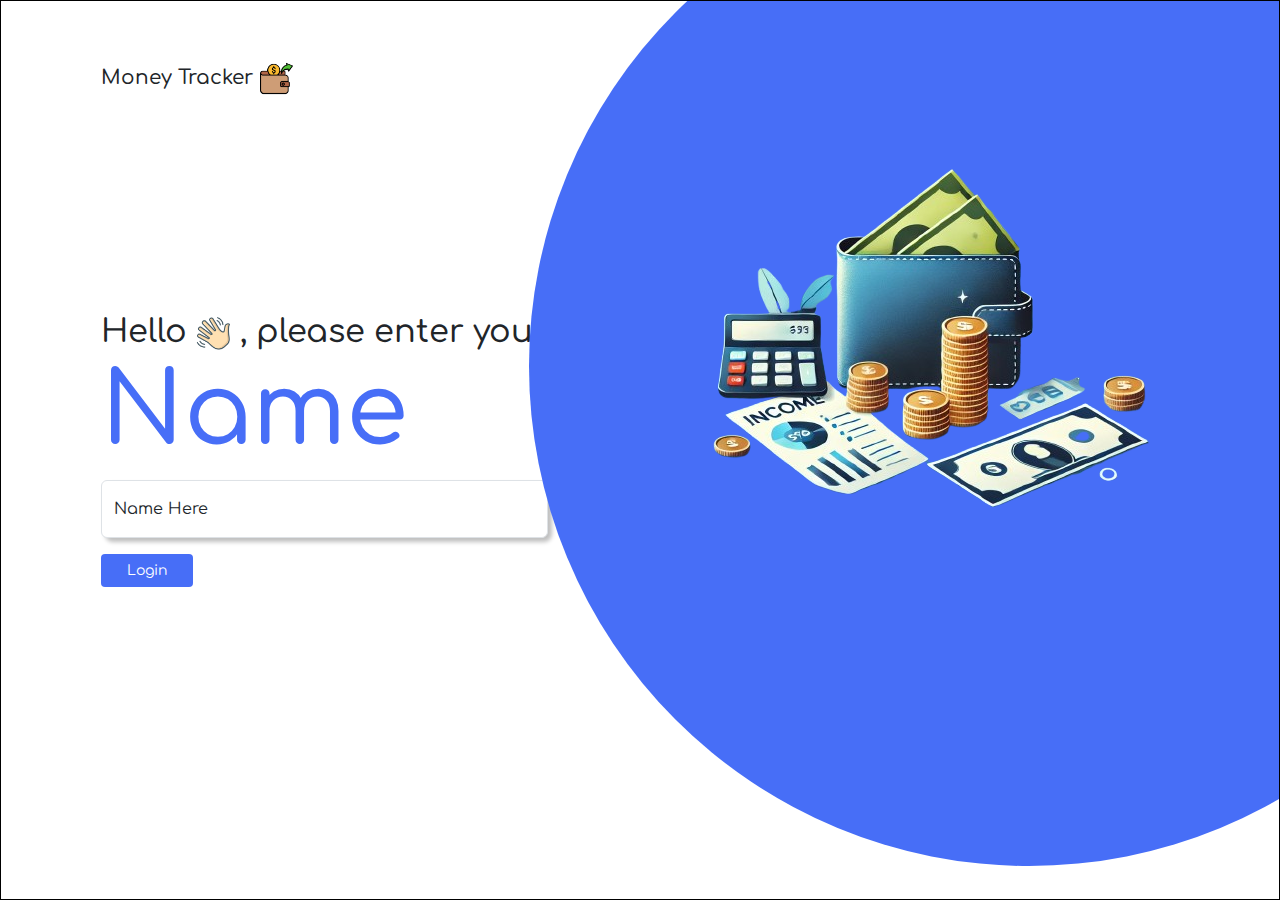
<file: index.html>
<!doctype html>
<html lang="en">

<head>
    <meta charset="utf-8">
    <meta name="viewport" content="width=device-width, initial-scale=1">
    <title>Bootstrap demo</title>
    <link href="https://cdn.jsdelivr.net/npm/bootstrap@5.3.3/dist/css/bootstrap.min.css" rel="stylesheet"
        integrity="sha384-QWTKZyjpPEjISv5WaRU9OFeRpok6YctnYmDr5pNlyT2bRjXh0JMhjY6hW+ALEwIH" crossorigin="anonymous">
    <link rel="preconnect" href="https://fonts.googleapis.com">
    <link rel="preconnect" href="https://fonts.gstatic.com" crossorigin>
    <link href="https://fonts.googleapis.com/css2?family=Comfortaa:wght@300..700&display=swap" rel="stylesheet">
    <link rel="stylesheet" href="./index.css">
</head>

<body>
    <div class="parent">
        <div class="solid-circle">
            <img src="./income.png" alt="Income Illustration" class="income-image">
        </div>
        <div class="header-home">
            <h5 class="m-0">Money Tracker
                <img src="./spending.png" alt="" width="35px" height="35px">
            </h5>
        </div>
        <div class="main-content">
            <h2 class="main-content-text">Hello
                <img src="./wave.png" alt="" width="35px">
                , please enter your
                <br>
                <span id="Name">Name</span>
            </h2>
            <div class="form-floating mb-3">
                <input type="text" class="form-control" id="floatingInput" placeholder="name@example.com">
                <label for="floatingInput">Name Here</label>
            </div>

            <a href="./Tracker.html">
                <button class="btn btn-sm" id="login-button" onclick="saveNameAndRedirect()">
                    Login
                </button>
            </a>
        </div>
    </div>

    <script>
        function saveNameAndRedirect() {
            let name = document.getElementById("floatingInput").value.trim();
            if (name !== "") {
                localStorage.setItem("userName", name);
                window.location.href = "tracker.html";
            } else {
                alert("Please enter your name before logging in.");
                return 
            }
        }
    </script>


    <script src="https://cdn.jsdelivr.net/npm/bootstrap@5.3.3/dist/js/bootstrap.bundle.min.js"
        integrity="sha384-YvpcrYf0tY3lHB60NNkmXc5s9fDVZLESaAA55NDzOxhy9GkcIdslK1eN7N6jIeHz"
        crossorigin="anonymous"></script>
    <script src="https://cdn.jsdelivr.net/npm/@popperjs/core@2.11.8/dist/umd/popper.min.js"
        integrity="sha384-I7E8VVD/ismYTF4hNIPjVp/Zjvgyol6VFvRkX/vR+Vc4jQkC+hVqc2pM8ODewa9r"
        crossorigin="anonymous"></script>
    <script src="https://cdn.jsdelivr.net/npm/bootstrap@5.3.3/dist/js/bootstrap.min.js"
        integrity="sha384-0pUGZvbkm6XF6gxjEnlmuGrJXVbNuzT9qBBavbLwCsOGabYfZo0T0to5eqruptLy"
        crossorigin="anonymous"></script>
</body>

</html>
</file>
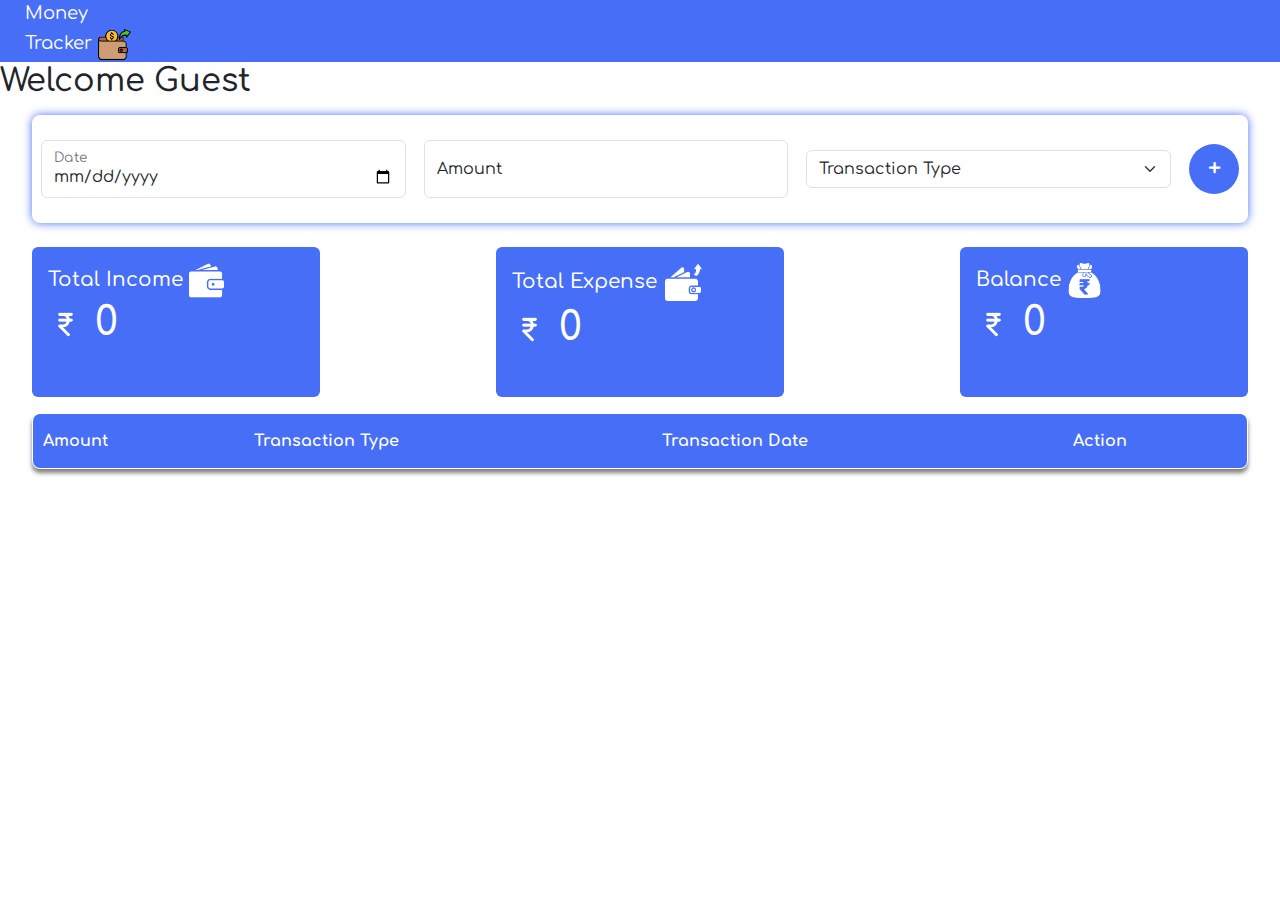
<file: tracker.html>
<!doctype html>
<html lang="en">

<head>
    <meta charset="utf-8">
    <meta name="viewport" content="width=device-width, initial-scale=1">
    <title>Bootstrap demo</title>
    <link href="https://cdn.jsdelivr.net/npm/bootstrap@5.3.3/dist/css/bootstrap.min.css" rel="stylesheet"
        integrity="sha384-QWTKZyjpPEjISv5WaRU9OFeRpok6YctnYmDr5pNlyT2bRjXh0JMhjY6hW+ALEwIH" crossorigin="anonymous">
    <link rel="preconnect" href="https://fonts.googleapis.com">
    <link rel="preconnect" href="https://fonts.gstatic.com" crossorigin>
    <link href="https://fonts.googleapis.com/css2?family=Comfortaa:wght@300..700&display=swap" rel="stylesheet">
    <link rel="stylesheet" href="./tracker.css">
</head>

<body onload="displayUserName()">
    <div class="header">
        <p class="m-0">Money<br>Tracker
            <img src="./spending.png" alt="" width="35px">
        </p>
    </div>

    <h2>Welcome <span id="userNameDisplay"></span></h2>

    <script>
        function displayUserName() {
            let userName = localStorage.getItem("userName");
            document.getElementById("userNameDisplay").textContent = userName ? userName : "Guest";
        }
    </script>

    <div class="input-form">
        <div class="form-floating  inputs">
            <input type="date" class="form-control dateInput" id="floatingInput" placeholder="name@example.com">
            <label for="floatingInput">Date</label>
        </div>
        <div class="form-floating inputs">
            <input type="email" class="form-control amountInput" id="floatingInput" placeholder="name@example.com">
            <label for="floatingInput">Amount</label>
        </div>

        <select class="form-select inputs transactionType" aria-label="Default select example">
            <option selected>Transaction Type</option>
            <option value="Income">Income</option>
            <option value="Expense">Expense</option>
        </select>

        <button class="btn" id="add-button" onclick="addRow()">+</button>

    </div>

    <div class="cards mt-4">
        <div class="card" style="width: 18rem;">
            <div class="card-body">
                <h5 class="card-title m-0">Total Income
                    <img src="./wallet-filled-money-tool.png" alt="" width="35px">
                </h5>
                <h1 class="m-0">
                    <img src="./currency (2).png" alt="" width="35px">
                    <span id="totalIncome" class="m-0">0</span>
                </h1>

            </div>
        </div>
        <div class="card" style="width: 18rem;">
            <div class="card-body">
                <h5 class="card-title m-0">Total Expense
                    <img src="./expenses.png" alt="" width="40px">
                </h5>
                <h1 class="m-0">
                    <img src="./currency (2).png" alt="" width="35px">
                    <span id="expense" class="m-0">0</span>
                </h1>

            </div>
        </div>
        <div class="card" style="width: 18rem;">
            <div class="card-body">
                <h5 class="card-title m-0">Balance
                    <img src="./rupee.png" alt="" width="35px">
                </h5>
                <h1 class="m-0">
                    <img src="./currency (2).png" alt="" width="35px">
                    <span id="balance" class="m-0">0</span>
                </h1>

            </div>
        </div>
    </div>
    <table class="transaction-table mt-3" id="table">
        <tr id="header-row">
            <th>Amount</th>
            <th>Transaction Type</th>
            <th>Transaction Date</th>
            <th>Action</th>
        </tr>
    </table>

    <script>

        let table=document.getElementById('table')
        console.log("Table: ",table);

        function deleteRow(row)
        {
            console.log('Hi from console log')
            console.log(row);
            row.remove();
        }

        function addRow()
        {
            let date=document.getElementsByClassName('dateInput')[0].value
            let amount=document.getElementsByClassName('amountInput')[0].value
            let transactionType=document.getElementsByClassName('transactionType')[0].value

            let row=document.createElement('tr')
            
            let amountCell=document.createElement('td')
            amountCell.innerText=amount;

            let transactionCell=document.createElement('td')
            transactionCell.innerText=transactionType;

            let dateCell=document.createElement('td')
            dateCell.innerText=date;

            let binCell=document.createElement('td')

            let deleteButton=document.createElement('button')

            let binImage=document.createElement('img')
            binImage.src='./recycle-bin.png'
            binImage.style.width='25px'
            binImage.style.height='25px'
            deleteButton.appendChild(binImage)
            deleteButton.classList.add('delete-button')
            deleteButton.onclick=()=>deleteRow(row)

            binCell.appendChild(deleteButton)

            row.appendChild(amountCell)
            row.appendChild(transactionCell)
            row.appendChild(dateCell)
            row.appendChild(binCell)

            table.appendChild(row)

            let totalIncome = parseInt(document.getElementById('totalIncome').innerText) || 0;
            let totalExpense = parseInt(document.getElementById('expense').innerText) || 0;
            let balance = parseInt(document.getElementById('balance').innerText) || 0;

            if (transactionType === "Income") {
                totalIncome += parseInt(amount);
                document.getElementById('totalIncome').innerText = totalIncome;
            } 
            else if (transactionType === "Expense") {
                totalExpense += parseInt(amount);
                document.getElementById('expense').innerText = totalExpense;
            }

            let newBalance = totalIncome - totalExpense;
            document.getElementById('balance').innerText = newBalance;

            console.log('Line: 156',totalIncome,totalExpense,balance)
        }
    </script>



    <script src="https://cdn.jsdelivr.net/npm/bootstrap@5.3.3/dist/js/bootstrap.bundle.min.js"
        integrity="sha384-YvpcrYf0tY3lHB60NNkmXc5s9fDVZLESaAA55NDzOxhy9GkcIdslK1eN7N6jIeHz"
        crossorigin="anonymous"></script>
    <script src="https://cdn.jsdelivr.net/npm/@popperjs/core@2.11.8/dist/umd/popper.min.js"
        integrity="sha384-I7E8VVD/ismYTF4hNIPjVp/Zjvgyol6VFvRkX/vR+Vc4jQkC+hVqc2pM8ODewa9r"
        crossorigin="anonymous"></script>
    <script src="https://cdn.jsdelivr.net/npm/bootstrap@5.3.3/dist/js/bootstrap.min.js"
        integrity="sha384-0pUGZvbkm6XF6gxjEnlmuGrJXVbNuzT9qBBavbLwCsOGabYfZo0T0to5eqruptLy"
        crossorigin="anonymous"></script>
</body>

</html>
</file>
<file: index.css>
body
{
    font-family: "Comfortaa", serif;
}
.parent
{
    position: relative;
    border: 1px black solid;
    height: 100vh;
    overflow: hidden;
    display: flex;
    align-items: center;

}
.solid-circle
{
    height: 1000px;
    width: 1000px;
    background: #476EF7;
    border-radius: 50%;
    position: absolute;
    right: -250px;
    top: -135px;
    z-index:1 ;
}

.header-home
{

    display: flex;
    justify-content: space-between;
    position: absolute;
    z-index:2 ;
    width: 100%;
    top: 10px;
    padding: 50px 100px;
}

#click-here-button
{
    background-color: white;
    color: #476EF7;
    font-size: large;
    font-weight: 600;
    box-shadow: 4px 4px 2px rgba(0,0,0,0.50);

}

#Name
{
    color:#476EF7 ;
    font-size: 100px;
}
.form-floating
{
    box-shadow: 4px 4px 4px rgba(0,0,0,0.25);
    border-radius: 8px;
}

#login-button
{
    background:#476EF7 ;
    color: white;
    padding: 5px 25px;

}

.main-content
{
    margin-left: 100px;
    padding: 0px 0px;
}

.solid-circle .income-image {
    width: auto;
    height: auto;
    padding-top: 150px;
    padding-left: 150px;
}

.left-content {
    width: 50%;
    padding: 50px;
}
</file>
<file: tracker.css>
body
{
    font-family: "Comfortaa", serif;
}
.header
{
    background: #476EF7;
    color: white;
    padding-left: 25px;
    font-size:large;
}

.input-form
{
    display: flex;
    justify-content: space-around;
    align-items: center;
    width: 95%;
    margin: auto;
    border-radius: 8px;
    box-shadow: 0px 0px 10px #476EF7;
    margin-top: 15px;
    padding: 25px 0px;
}

#add-button
{
    background:#476EF7 ;
    width: 50px;
    height: 50px;
    border-radius: 50%;
    font-size: x-large;
    font-weight: 600;
    color: white;
}
.inputs
{
    width: 30%;
}

.cards
{
    display: flex;
    width: 95%;
    margin: auto;
    justify-content: space-between;
}
.card
{
    background:#476EF7;
    border: 0px;
    height: 150px;
}
.card-body
{
    color: white;
}


.transaction-table
{

    width: 95%;
    margin: auto;
    border: 1px black solid;
    border-radius: 8px;
    overflow: hidden;
    font-weight:900;
    box-shadow: 0px 4px 4px rgba(0,0,0,0.5);
    padding: 0px;
}

#header-row
{
    background: #476EF7;
  
}

#header-row th
{
    padding: 15px 10px;
    color: white;
}

.delete-button,.delete-button:hover
{
    background: red;
    border: none;
    width: 50px;
    height: 50px;
    border-radius: 50%;
}
</file>
